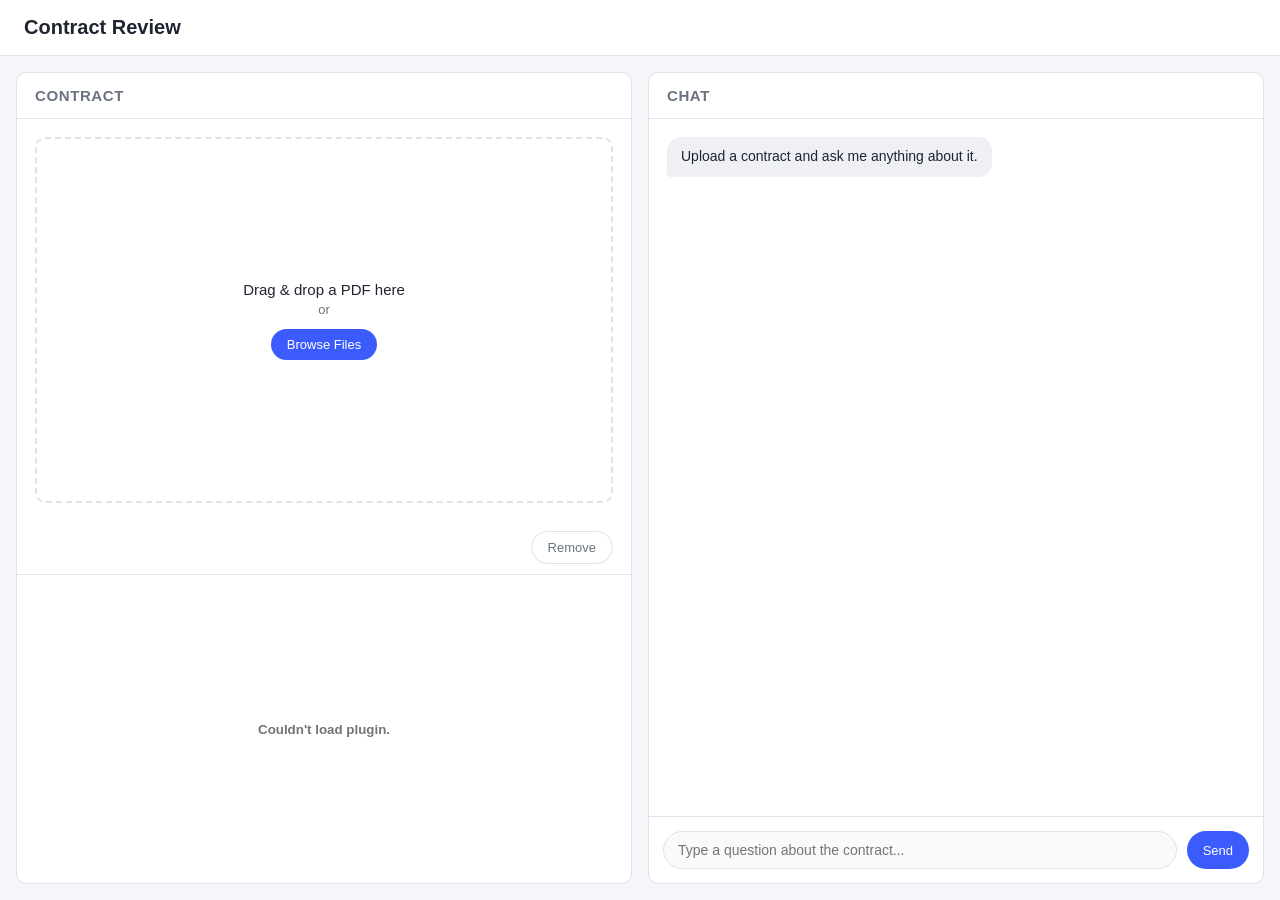
<file: contract-review-app/index.html>
<!DOCTYPE html>
<html lang="en">
<head>
  <meta charset="UTF-8" />
  <meta name="viewport" content="width=device-width, initial-scale=1.0" />
  <title>Contract Review</title>
  <link rel="stylesheet" href="styles.css" />
</head>
<body>
  <header class="app-header">
    <h1>Contract Review</h1>
  </header>

  <main class="app-main">
    <section class="panel contract-panel">
      <div class="panel-header">
        <h2>Contract</h2>
      </div>

      <div id="dropZone" class="drop-zone">
        <input type="file" id="fileInput" accept="application/pdf" hidden />
        <div class="drop-zone-content">
          <p class="drop-zone-title">Drag &amp; drop a PDF here</p>
          <p class="drop-zone-subtitle">or</p>
          <button id="browseBtn" type="button" class="btn">Browse Files</button>
        </div>
      </div>

      <div id="pdfViewer" class="pdf-viewer" hidden>
        <div class="pdf-toolbar">
          <span id="fileName" class="file-name"></span>
          <button id="clearBtn" type="button" class="btn btn-secondary">Remove</button>
        </div>
        <embed id="pdfEmbed" class="pdf-embed" type="application/pdf" />
      </div>
    </section>

    <section class="panel chat-panel">
      <div class="panel-header">
        <h2>Chat</h2>
      </div>

      <div id="chatMessages" class="chat-messages">
        <div class="chat-message assistant">
          <div class="bubble">Upload a contract and ask me anything about it.</div>
        </div>
      </div>

      <form id="chatForm" class="chat-input-row">
        <input
          id="chatInput"
          type="text"
          placeholder="Type a question about the contract..."
          autocomplete="off"
          disabled
        />
        <button type="submit" id="sendBtn" class="btn" disabled>Send</button>
      </form>
    </section>
  </main>

  <script src="script.js"></script>
</body>
</html>
</file>
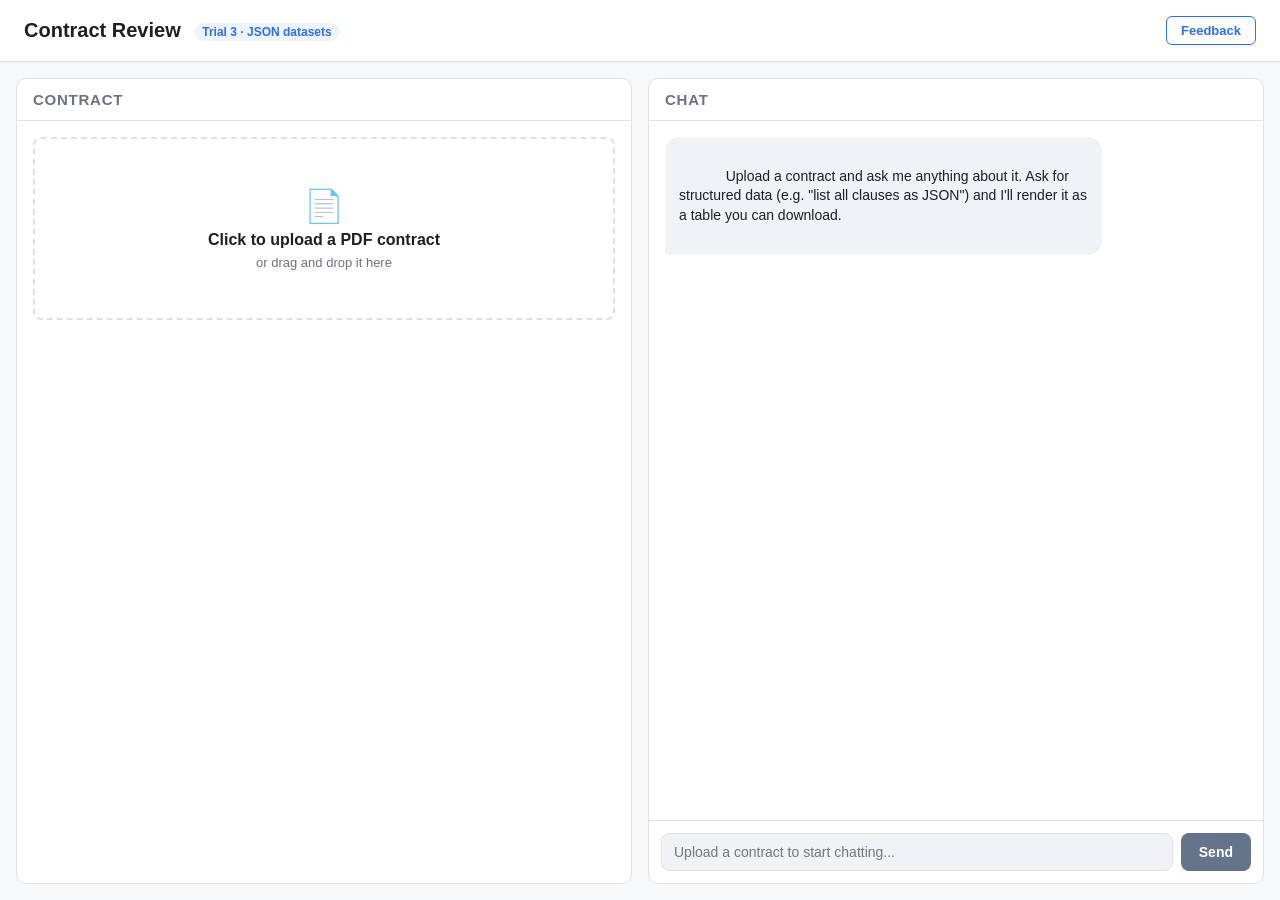
<file: contract_review_application/index.html>
<!DOCTYPE html>
<html lang="en">
<head>
<meta charset="UTF-8">
<meta name="viewport" content="width=device-width, initial-scale=1.0">
<title>Contract Review – Trial 3</title>
<link rel="stylesheet" href="style.css">
</head>
<body>
  <header class="app-header">
    <div class="app-header-bar">
      <h1>Contract Review <span class="header-tag">Trial 3 · JSON datasets</span></h1>
      <nav class="app-nav">
        <button type="button" id="feedback-btn" class="feedback-nav-btn">Feedback</button>
      </nav>
    </div>
  </header>

  <main class="app-main">
    <section class="contract-panel">
      <div class="panel-header">
        <h2>Contract</h2>
      </div>

      <div id="upload-area" class="upload-area">
        <label for="file-input" class="upload-label">
          <span class="upload-icon" aria-hidden="true">&#128196;</span>
          <span class="upload-text">Click to upload a PDF contract</span>
          <span class="upload-subtext">or drag and drop it here</span>
        </label>
        <input type="file" id="file-input" accept="application/pdf" hidden>
      </div>

      <div id="file-info" class="file-info" hidden>
        <span id="file-name" class="file-name"></span>
        <button id="remove-file" class="remove-file-btn" title="Remove file" aria-label="Remove file">&times;</button>
      </div>

      <div id="pdf-preview" class="pdf-preview" hidden>
        <embed id="pdf-embed" type="application/pdf">
      </div>
    </section>

    <section class="chat-panel">
      <div class="panel-header">
        <h2>Chat</h2>
      </div>

      <div id="chat-messages" class="chat-messages">
        <div class="message assistant">
          <div class="message-bubble">
            Upload a contract and ask me anything about it. Ask for structured data (e.g. "list all clauses as JSON") and I'll render it as a table you can download.
          </div>
        </div>
      </div>

      <form id="chat-form" class="chat-input-area">
        <textarea id="chat-input" aria-label="Ask a question about the contract" placeholder="Upload a contract to start chatting..." rows="1" autocomplete="off" disabled></textarea>
        <button type="button" id="send-btn" class="send-btn" disabled>Send</button>
        <button type="button" id="download-responses-btn" class="download-btn" hidden>Download Responses</button>
      </form>
    </section>
  </main>

  <div id="feedback-overlay" class="modal-overlay" hidden>
    <div class="modal" role="dialog" aria-modal="true" aria-labelledby="feedback-title">
      <div class="modal-header">
        <h2 id="feedback-title">Send Feedback</h2>
        <button type="button" id="feedback-close-btn" class="modal-close-btn" aria-label="Close feedback form">&times;</button>
      </div>

      <div class="modal-body">
        <form id="feedback-form" novalidate>
          <div class="field" id="rating-field">
            <span class="field-label" id="feedback-rating-label">Rating <span class="required-mark" aria-hidden="true">*</span></span>
            <div class="star-rating" role="group" aria-labelledby="feedback-rating-label">
              <button type="button" class="star-btn" data-value="1" aria-pressed="false" aria-label="Rate 1 out of 5">★</button>
              <button type="button" class="star-btn" data-value="2" aria-pressed="false" aria-label="Rate 2 out of 5">★</button>
              <button type="button" class="star-btn" data-value="3" aria-pressed="false" aria-label="Rate 3 out of 5">★</button>
              <button type="button" class="star-btn" data-value="4" aria-pressed="false" aria-label="Rate 4 out of 5">★</button>
              <button type="button" class="star-btn" data-value="5" aria-pressed="false" aria-label="Rate 5 out of 5">★</button>
            </div>
            <p class="field-error" id="rating-error" role="alert" hidden>Please select a rating.</p>
          </div>

          <div class="field" id="comment-field">
            <label class="field-label" for="feedback-comment">Feedback <span class="required-mark" aria-hidden="true">*</span></label>
            <textarea id="feedback-comment" name="comment" rows="4" maxlength="2000" placeholder="Tell us what worked well or what we should improve..."></textarea>
            <p class="field-error" id="comment-error" role="alert" hidden>Please enter your feedback.</p>
          </div>

          <div class="field">
            <label class="field-label" for="feedback-name">Name <span class="optional-mark">(optional)</span></label>
            <input type="text" id="feedback-name" name="name" maxlength="100" placeholder="Jane Doe" autocomplete="name">
          </div>

          <div class="field" id="email-field">
            <label class="field-label" for="feedback-email">Email <span class="optional-mark">(optional)</span></label>
            <input type="email" id="feedback-email" name="email" maxlength="254" placeholder="jane@example.com" autocomplete="email">
            <p class="field-error" id="email-error" role="alert" hidden>Please enter a valid email address.</p>
          </div>

          <div id="feedback-status" class="feedback-status" role="status" aria-live="polite" hidden></div>

          <div class="modal-actions">
            <button type="submit" id="feedback-submit-btn" class="feedback-submit-btn">
              <span class="btn-label">Submit Feedback</span>
            </button>
          </div>
        </form>

        <div id="feedback-success" class="feedback-success" role="status" hidden>
          <div class="success-icon" aria-hidden="true">✓</div>
          <p class="success-title">Thanks for your feedback!</p>
          <p class="success-subtext">We appreciate you taking the time to help us improve.</p>
          <div class="modal-actions">
            <button type="button" id="feedback-done-btn" class="feedback-submit-btn">Done</button>
          </div>
        </div>
      </div>
    </div>
  </div>

  <script src="script.js"></script>
</body>
</html>
</file>
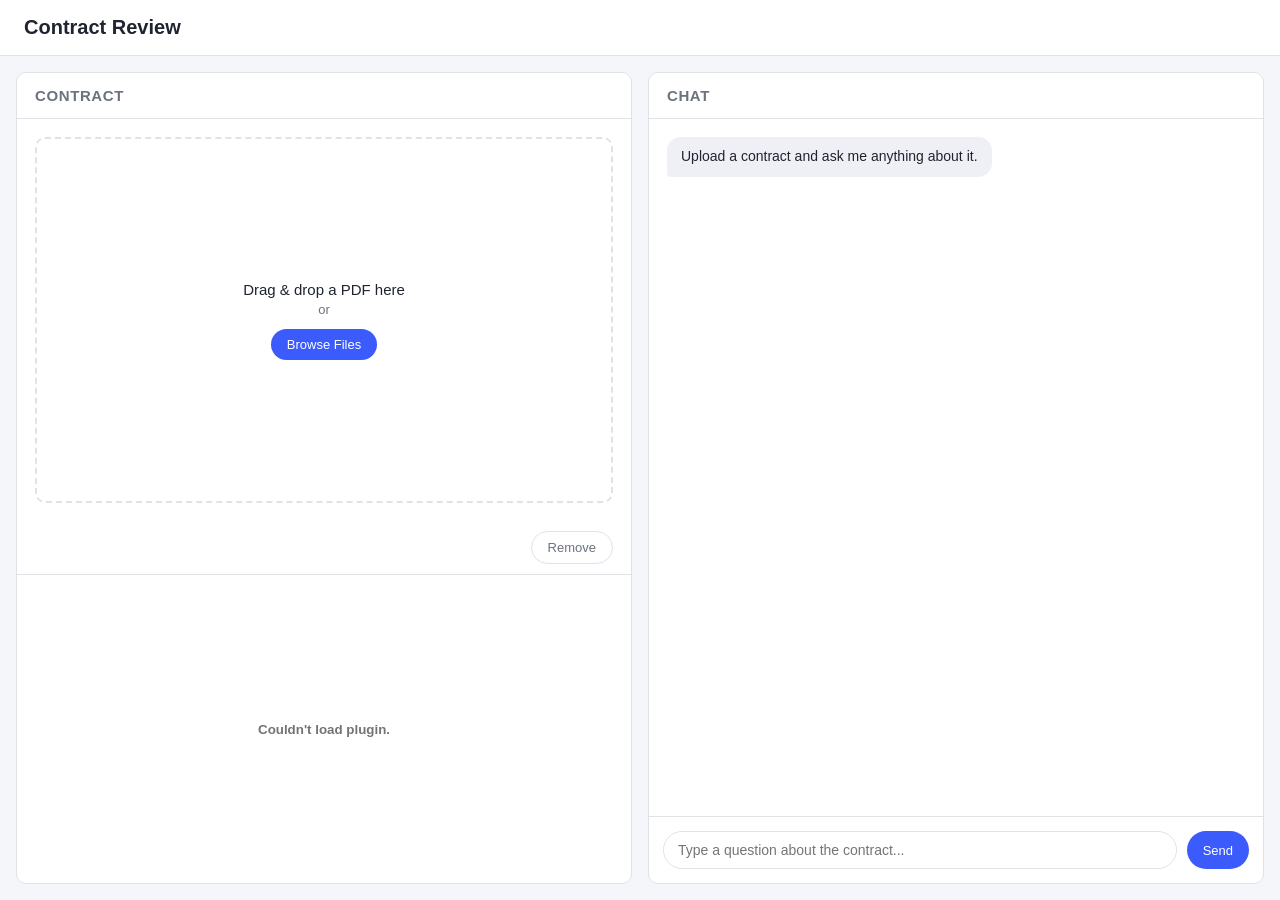
<file: contract-review-app/index1.html>
<!DOCTYPE html>
<html lang="en">
<head>
  <meta charset="UTF-8" />
  <meta name="viewport" content="width=device-width, initial-scale=1.0" />
  <title>Contract Review Tool</title>
  <style>
    :root {
      --color-bg: #f5f6fa;
      --color-surface: #ffffff;
      --color-border: #e0e2e8;
      --color-text: #1f2430;
      --color-text-muted: #6b7280;
      --color-primary: #3b5bfd;
      --color-primary-hover: #2f49d6;
      --color-user-bubble: #3b5bfd;
      --color-assistant-bubble: #eef0f6;
      --radius: 10px;
    }

    * {
      box-sizing: border-box;
    }

    html, body {
      height: 100%;
    }

    body {
      margin: 0;
      font-family: -apple-system, BlinkMacSystemFont, "Segoe UI", Roboto, Helvetica, Arial, sans-serif;
      background: var(--color-bg);
      color: var(--color-text);
      display: flex;
      flex-direction: column;
    }

    .app-header {
      padding: 16px 24px;
      background: var(--color-surface);
      border-bottom: 1px solid var(--color-border);
    }

    .app-header h1 {
      margin: 0;
      font-size: 20px;
      font-weight: 600;
    }

    .app-main {
      flex: 1;
      display: flex;
      gap: 16px;
      padding: 16px;
      min-height: 0;
    }

    .panel {
      flex: 1;
      min-width: 0;
      display: flex;
      flex-direction: column;
      background: var(--color-surface);
      border: 1px solid var(--color-border);
      border-radius: var(--radius);
      overflow: hidden;
    }

    .panel-header {
      padding: 14px 18px;
      border-bottom: 1px solid var(--color-border);
    }

    .panel-header h2 {
      margin: 0;
      font-size: 15px;
      font-weight: 600;
      color: var(--color-text-muted);
      text-transform: uppercase;
      letter-spacing: 0.04em;
    }

    .drop-zone {
      flex: 1;
      margin: 18px;
      border: 2px dashed var(--color-border);
      border-radius: var(--radius);
      display: flex;
      align-items: center;
      justify-content: center;
      cursor: pointer;
      transition: border-color 0.15s ease, background 0.15s ease;
    }

    .drop-zone.dragover {
      border-color: var(--color-primary);
      background: #eef1ff;
    }

    .drop-zone-content {
      text-align: center;
    }

    .drop-zone-title {
      margin: 0 0 4px;
      font-size: 15px;
      font-weight: 500;
    }

    .drop-zone-subtitle {
      margin: 0 0 12px;
      font-size: 13px;
      color: var(--color-text-muted);
    }

    .pdf-viewer {
      flex: 1;
      display: flex;
      flex-direction: column;
      min-height: 0;
    }

    .pdf-toolbar {
      display: flex;
      align-items: center;
      justify-content: space-between;
      padding: 10px 18px;
      border-bottom: 1px solid var(--color-border);
    }

    .file-name {
      font-size: 13px;
      color: var(--color-text-muted);
      overflow: hidden;
      text-overflow: ellipsis;
      white-space: nowrap;
    }

    .pdf-embed {
      flex: 1;
      width: 100%;
      border: none;
    }

    .chat-messages {
      flex: 1;
      overflow-y: auto;
      padding: 18px;
      display: flex;
      flex-direction: column;
      gap: 12px;
    }

    .chat-message {
      display: flex;
    }

    .chat-message.user {
      justify-content: flex-end;
    }

    .chat-message.assistant {
      justify-content: flex-start;
    }

    .bubble {
      max-width: 80%;
      padding: 10px 14px;
      border-radius: 14px;
      font-size: 14px;
      line-height: 1.4;
      white-space: pre-wrap;
      word-wrap: break-word;
    }

    .chat-message.user .bubble {
      background: var(--color-user-bubble);
      color: #fff;
      border-bottom-right-radius: 4px;
    }

    .chat-message.assistant .bubble {
      background: var(--color-assistant-bubble);
      color: var(--color-text);
      border-bottom-left-radius: 4px;
    }

    .chat-message.error .bubble {
      background: #fdf2f2 !important;
      color: #de3535 !important;
      border: 1px solid #f8b4b4;
    }

    .chat-input-row {
      display: flex;
      gap: 10px;
      padding: 14px;
      border-top: 1px solid var(--color-border);
    }

    .chat-input-row input {
      flex: 1;
      padding: 10px 14px;
      border: 1px solid var(--color-border);
      border-radius: 20px;
      font-size: 14px;
      outline: none;
    }

    .chat-input-row input:focus {
      border-color: var(--color-primary);
    }

    .btn {
      padding: 8px 16px;
      border: none;
      border-radius: 20px;
      background: var(--color-primary);
      color: #fff;
      font-size: 13px;
      font-weight: 500;
      cursor: pointer;
      transition: background 0.15s ease;
    }

    .btn:hover {
      background: var(--color-primary-hover);
    }

    .btn-secondary {
      background: var(--color-surface);
      color: var(--color-text-muted);
      border: 1px solid var(--color-border);
    }

    .btn-secondary:hover {
      background: var(--color-bg);
    }

    @keyframes pulseText {
      0% { opacity: 0.6; }
      50% { opacity: 1; }
      100% { opacity: 0.6; }
    }

    .thinking-bubble {
      animation: pulseText 1.5s infinite ease-in-out;
    }

    @media (max-width: 800px) {
      .app-main {
        flex-direction: column;
      }
    }
  </style>
</head>
<body>
  <header class="app-header">
    <h1>Contract Review</h1>
  </header>

  <main class="app-main">
    <section class="panel contract-panel">
      <div class="panel-header">
        <h2>Contract</h2>
      </div>

      <div id="dropZone" class="drop-zone">
        <input type="file" id="fileInput" accept="application/pdf" hidden />
        <div class="drop-zone-content">
          <p class="drop-zone-title">Drag &amp; drop a PDF here</p>
          <p class="drop-zone-subtitle">or</p>
          <button id="browseBtn" type="button" class="btn">Browse Files</button>
        </div>
      </div>

      <div id="pdfViewer" class="pdf-viewer" hidden>
        <div class="pdf-toolbar">
          <span id="fileName" class="file-name"></span>
          <button id="clearBtn" type="button" class="btn btn-secondary">Remove</button>
        </div>
        <embed id="pdfEmbed" class="pdf-embed" type="application/pdf" />
      </div>
    </section>

    <section class="panel chat-panel">
      <div class="panel-header">
        <h2>Chat</h2>
      </div>

      <div id="chatMessages" class="chat-messages">
        <div class="chat-message assistant">
          <div class="bubble">Upload a contract and ask me anything about it.</div>
        </div>
      </div>

      <form id="chatForm" class="chat-input-row">
        <input
          id="chatInput"
          type="text"
          placeholder="Type a question about the contract..."
          autocomplete="off"
        />
        <button type="button" id="sendBtn" class="btn">Send</button>
      </form>
    </section>
  </main>

  <script>
    (() => {
      const dropZone = document.getElementById("dropZone");
      const fileInput = document.getElementById("fileInput");
      const browseBtn = document.getElementById("browseBtn");
      const pdfViewer = document.getElementById("pdfViewer");
      const pdfEmbed = document.getElementById("pdfEmbed");
      const fileName = document.getElementById("fileName");
      const clearBtn = document.getElementById("clearBtn");

      const chatInput = document.getElementById("chatInput");
      const chatMessages = document.getElementById("chatMessages");
      const sendBtn = document.getElementById("sendBtn");

      // Production webhook URL for this workflow. Requires the workflow's
      // "Active" toggle to be on in the n8n editor. While testing, you can
      // swap this for the /webhook-test/ URL, but that one only answers a
      // single request after clicking "Execute workflow" on the canvas.
      const N8N_WEBHOOK_URL = "https://jyotiv99.app.n8n.cloud/webhook/691fc3ff-53e1-465b-8b17-363c9a5cce45";
      let currentObjectUrl = null;
      let selectedFile = null;

      function loadPdf(file) {
        if (!file || file.type !== "application/pdf") {
          alert("Please upload a PDF file.");
          return;
        }

        if (currentObjectUrl) {
          URL.revokeObjectURL(currentObjectUrl);
        }

        selectedFile = file;
        currentObjectUrl = URL.createObjectURL(file);
        pdfEmbed.setAttribute("src", currentObjectUrl);
        fileName.textContent = file.name;

        dropZone.hidden = true;
        pdfViewer.hidden = false;
      }

      function clearPdf() {
        if (currentObjectUrl) {
          URL.revokeObjectURL(currentObjectUrl);
          currentObjectUrl = null;
        }
        selectedFile = null;
        pdfEmbed.removeAttribute("src");
        fileInput.value = "";
        pdfViewer.hidden = true;
        dropZone.hidden = false;
      }

      // Open file browser when clicking the button or the zone text
      browseBtn.addEventListener("click", (e) => {
        e.stopPropagation();
        fileInput.click();
      });
      
      dropZone.addEventListener("click", () => {
        fileInput.click();
      });

      // FIXED: Correctly extracts the specific single file item [0]
      fileInput.addEventListener("change", () => {
        if (fileInput.files && fileInput.files[0]) {
          loadPdf(fileInput.files[0]);
        }
      });

      clearBtn.addEventListener("click", clearPdf);

      ["dragenter", "dragover"].forEach((eventName) => {
        dropZone.addEventListener(eventName, (e) => {
          e.preventDefault();
          e.stopPropagation();
          dropZone.classList.add("dragover");
        });
      });

      ["dragleave", "drop"].forEach((eventName) => {
        dropZone.addEventListener(eventName, (e) => {
          e.preventDefault();
          e.stopPropagation();
          dropZone.classList.remove("dragover");
        });
      });

      dropZone.addEventListener("drop", (e) => {
        const file = e.dataTransfer.files && e.dataTransfer.files[0];
        if (file) {
          loadPdf(file);
        }
      });

      function addMessage(text, role, isThinking = false) {
        const messageEl = document.createElement("div");
        messageEl.className = `chat-message ${role}`;

        const bubble = document.createElement("div");
        bubble.className = isThinking ? "bubble thinking-bubble" : "bubble";
        bubble.textContent = text;

        messageEl.appendChild(bubble);
        chatMessages.appendChild(messageEl);
        chatMessages.scrollTop = chatMessages.scrollHeight;
        return messageEl;
      }

      function extractReplyText(data) {
        if (typeof data === "string") return data;
        if (Array.isArray(data)) return extractReplyText(data[0]);
        if (data && typeof data === "object") {
          return (
            data.reply ||
            data.response ||
            data.message ||
            data.output ||
            data.text ||
            JSON.stringify(data)
          );
        }
        return "Received an empty response from the workflow.";
      }

      async function sendMessage() {
        const text = chatInput.value.trim();
        if (!text) return;

        addMessage(text, "user");
        chatInput.value = "";

        const thinkingEl = addMessage("Thinking...", "assistant", true);

        try {
          // Sent as multipart/form-data (not JSON) so the actual PDF bytes
          // reach the workflow under the "data" field, matching the Webhook
          // node's "Field Name for Binary Data" setting. Do not set a
          // Content-Type header here: fetch generates the multipart
          // boundary itself when the body is a FormData instance.
          const formData = new FormData();
          formData.append("message", text);
          if (selectedFile) {
            formData.append("data", selectedFile, selectedFile.name);
          }

          const response = await fetch(N8N_WEBHOOK_URL, {
            method: "POST",
            body: formData,
          });

          if (!response.ok) {
            throw new Error(`Workflow returned ${response.status} ${response.statusText}`);
          }

          const contentType = response.headers.get("content-type") || "";
          const data = contentType.includes("application/json")
            ? await response.json()
            : await response.text();

          thinkingEl.remove();
          addMessage(extractReplyText(data), "assistant");
        } catch (err) {
          thinkingEl.remove();
          addMessage(`Could not reach the workflow: ${err.message}`, "error");
        }
      }

      sendBtn.addEventListener("click", sendMessage);
      chatInput.addEventListener("keydown", (e) => {
        if (e.key === "Enter") {
          e.preventDefault();
          sendMessage();
        }
      });
    })();
  </script>
</body>
</html>
</file>
<file: contract-review-app/styles.css>
:root {
  --color-bg: #f5f6fa;
  --color-surface: #ffffff;
  --color-border: #e0e2e8;
  --color-text: #1f2430;
  --color-text-muted: #6b7280;
  --color-primary: #3b5bfd;
  --color-primary-hover: #2f49d6;
  --color-user-bubble: #3b5bfd;
  --color-assistant-bubble: #eef0f6;
  --radius: 10px;
}

* {
  box-sizing: border-box;
}

html, body {
  height: 100%;
}

body {
  margin: 0;
  font-family: -apple-system, BlinkMacSystemFont, "Segoe UI", Roboto, Helvetica, Arial, sans-serif;
  background: var(--color-bg);
  color: var(--color-text);
  display: flex;
  flex-direction: column;
}

.app-header {
  padding: 16px 24px;
  background: var(--color-surface);
  border-bottom: 1px solid var(--color-border);
}

.app-header h1 {
  margin: 0;
  font-size: 20px;
  font-weight: 600;
}

.app-main {
  flex: 1;
  display: flex;
  gap: 16px;
  padding: 16px;
  min-height: 0;
}

.panel {
  flex: 1;
  min-width: 0;
  display: flex;
  flex-direction: column;
  background: var(--color-surface);
  border: 1px solid var(--color-border);
  border-radius: var(--radius);
  overflow: hidden;
}

.panel-header {
  padding: 14px 18px;
  border-bottom: 1px solid var(--color-border);
}

.panel-header h2 {
  margin: 0;
  font-size: 15px;
  font-weight: 600;
  color: var(--color-text-muted);
  text-transform: uppercase;
  letter-spacing: 0.04em;
}

/* Contract panel */

.contract-panel {
  flex: 1;
}

.drop-zone {
  flex: 1;
  margin: 18px;
  border: 2px dashed var(--color-border);
  border-radius: var(--radius);
  display: flex;
  align-items: center;
  justify-content: center;
  cursor: pointer;
  transition: border-color 0.15s ease, background 0.15s ease;
}

.drop-zone.dragover {
  border-color: var(--color-primary);
  background: #eef1ff;
}

.drop-zone-content {
  text-align: center;
}

.drop-zone-title {
  margin: 0 0 4px;
  font-size: 15px;
  font-weight: 500;
}

.drop-zone-subtitle {
  margin: 0 0 12px;
  font-size: 13px;
  color: var(--color-text-muted);
}

.pdf-viewer {
  flex: 1;
  display: flex;
  flex-direction: column;
  min-height: 0;
}

.pdf-toolbar {
  display: flex;
  align-items: center;
  justify-content: space-between;
  padding: 10px 18px;
  border-bottom: 1px solid var(--color-border);
}

.file-name {
  font-size: 13px;
  color: var(--color-text-muted);
  overflow: hidden;
  text-overflow: ellipsis;
  white-space: nowrap;
}

.pdf-embed {
  flex: 1;
  width: 100%;
  border: none;
}

/* Chat panel */

.chat-panel {
  flex: 1;
}

.chat-messages {
  flex: 1;
  overflow-y: auto;
  padding: 18px;
  display: flex;
  flex-direction: column;
  gap: 12px;
}

.chat-message {
  display: flex;
}

.chat-message.user {
  justify-content: flex-end;
}

.chat-message.assistant {
  justify-content: flex-start;
}

.bubble {
  max-width: 80%;
  padding: 10px 14px;
  border-radius: 14px;
  font-size: 14px;
  line-height: 1.4;
  white-space: pre-wrap;
  word-wrap: break-word;
}

.chat-message.user .bubble {
  background: var(--color-user-bubble);
  color: #fff;
  border-bottom-right-radius: 4px;
}

.chat-message.assistant .bubble {
  background: var(--color-assistant-bubble);
  color: var(--color-text);
  border-bottom-left-radius: 4px;
}

.chat-message.error .bubble {
  background: #fdf2f2 !important;
  color: #de3535 !important;
  border: 1px solid #f8b4b4;
}

@keyframes pulseText {
  0% { opacity: 0.6; }
  50% { opacity: 1; }
  100% { opacity: 0.6; }
}

.thinking-bubble {
  animation: pulseText 1.5s infinite ease-in-out;
}

.chat-input-row {
  display: flex;
  gap: 10px;
  padding: 14px;
  border-top: 1px solid var(--color-border);
}

.chat-input-row input {
  flex: 1;
  padding: 10px 14px;
  border: 1px solid var(--color-border);
  border-radius: 20px;
  font-size: 14px;
  outline: none;
}

.chat-input-row input:focus {
  border-color: var(--color-primary);
}

/* Buttons */

.btn {
  padding: 8px 16px;
  border: none;
  border-radius: 20px;
  background: var(--color-primary);
  color: #fff;
  font-size: 13px;
  font-weight: 500;
  cursor: pointer;
  transition: background 0.15s ease;
}

.btn:hover {
  background: var(--color-primary-hover);
}

.btn-secondary {
  background: var(--color-surface);
  color: var(--color-text-muted);
  border: 1px solid var(--color-border);
}

.btn-secondary:hover {
  background: var(--color-bg);
}

/* Responsive */

@media (max-width: 800px) {
  .app-main {
    flex-direction: column;
  }
}
</file>
<file: contract_review_application/style.css>
* {
  box-sizing: border-box;
}

[hidden] {
  display: none !important;
}

:root {
  --border-color: #e0e0e0;
  --bg-color: #f7f8fa;
  --panel-bg: #ffffff;
  --accent-color: #2f6feb;
  --accent-hover: #2558c4;
  --text-color: #1c1f23;
  --muted-text: #6b7280;
  --muted-bg: #f0f2f5;
  --highlight-bg: #eef4ff;
  --reasoning-color: #6600cc;
}

body {
  margin: 0;
  font-family: -apple-system, BlinkMacSystemFont, "Segoe UI", Roboto, Helvetica, Arial, sans-serif;
  color: var(--text-color);
  background: var(--bg-color);
  height: 100vh;
  display: flex;
  flex-direction: column;
}

.app-header {
  padding: 16px 24px;
  background: var(--panel-bg);
  border-bottom: 1px solid var(--border-color);
}

.app-header-bar {
  display: flex;
  align-items: center;
  justify-content: space-between;
  gap: 16px;
}

.app-header h1 {
  margin: 0;
  font-size: 20px;
}

.feedback-nav-btn {
  padding: 6px 14px;
  border: 1px solid var(--accent-color);
  border-radius: 6px;
  background: var(--panel-bg);
  color: var(--accent-color);
  font-size: 13px;
  font-weight: 600;
  cursor: pointer;
  white-space: nowrap;
}

.feedback-nav-btn:hover {
  background: var(--accent-color);
  color: #fff;
}

.app-main {
  flex: 1;
  display: flex;
  gap: 16px;
  padding: 16px;
  overflow: hidden;
}

.contract-panel,
.chat-panel {
  flex: 1;
  display: flex;
  flex-direction: column;
  background: var(--panel-bg);
  border: 1px solid var(--border-color);
  border-radius: 10px;
  overflow: hidden;
  min-width: 0;
}

.panel-header {
  padding: 12px 16px;
  border-bottom: 1px solid var(--border-color);
}

.panel-header h2 {
  margin: 0;
  font-size: 15px;
  color: var(--muted-text);
  text-transform: uppercase;
  letter-spacing: 0.05em;
}

/* Upload area */
.upload-area {
  margin: 16px;
  border: 2px dashed var(--border-color);
  border-radius: 8px;
  transition: border-color 0.15s ease, background 0.15s ease;
}

.upload-area.dragover {
  border-color: var(--accent-color);
  background: var(--highlight-bg);
}

.upload-label {
  display: flex;
  flex-direction: column;
  align-items: center;
  justify-content: center;
  gap: 6px;
  padding: 48px 16px;
  cursor: pointer;
  text-align: center;
}

.upload-icon {
  font-size: 32px;
}

.upload-text {
  font-weight: 600;
}

.upload-subtext {
  font-size: 13px;
  color: var(--muted-text);
}

/* File info bar */
.file-info {
  display: flex;
  align-items: center;
  justify-content: space-between;
  margin: 0 16px 12px;
  padding: 8px 12px;
  background: var(--muted-bg);
  border-radius: 6px;
  font-size: 14px;
}

.file-name {
  overflow: hidden;
  text-overflow: ellipsis;
  white-space: nowrap;
}

.remove-file-btn {
  border: none;
  background: none;
  font-size: 18px;
  line-height: 1;
  cursor: pointer;
  color: var(--muted-text);
  padding: 0 4px;
}

.remove-file-btn:hover {
  color: #d64545;
}

/* PDF preview */
.pdf-preview {
  flex: 1;
  margin: 0 16px 16px;
  border: 1px solid var(--border-color);
  border-radius: 6px;
  overflow: hidden;
}

#pdf-embed {
  width: 100%;
  height: 100%;
  border: none;
}

/* Chat */
.chat-messages {
  flex: 1;
  padding: 16px;
  overflow-y: auto;
  display: flex;
  flex-direction: column;
  gap: 12px;
}

.message {
  display: flex;
}

.message.user {
  justify-content: flex-end;
}

.message.assistant {
  justify-content: flex-start;
}

.message-bubble {
  max-width: 75%;
  padding: 10px 14px;
  border-radius: 14px;
  line-height: 1.4;
  font-size: 14px;
  white-space: pre-wrap;
  word-wrap: break-word;
}

.message.user .message-bubble {
  background: var(--accent-color);
  color: #fff;
  border-bottom-right-radius: 4px;
}

.message.assistant .message-bubble {
  background: var(--muted-bg);
  color: var(--text-color);
  border-bottom-left-radius: 4px;
}

.status-bubble {
  font-style: italic;
  color: var(--muted-text);
}

.message.error {
  justify-content: flex-start;
}

.message.error .message-bubble {
  background: #fdecea;
  color: #b3261e;
  border-bottom-left-radius: 4px;
}

.chat-input-area {
  display: flex;
  gap: 8px;
  padding: 12px;
  border-top: 1px solid var(--border-color);
}

#chat-input {
  flex: 1;
  resize: none;
  padding: 10px 12px;
  border: 1px solid var(--border-color);
  border-radius: 8px;
  font-family: inherit;
  font-size: 14px;
  max-height: 120px;
}

#chat-input:focus {
  outline: none;
  border-color: var(--accent-color);
}

#chat-input:disabled {
  background: var(--muted-bg);
  color: var(--muted-text);
  cursor: not-allowed;
}

.send-btn {
  padding: 0 18px;
  border: none;
  border-radius: 8px;
  background: var(--accent-color);
  color: #fff;
  font-size: 14px;
  font-weight: 600;
  cursor: pointer;
}

.send-btn:hover {
  background: var(--accent-hover);
}

.send-btn:disabled {
  background: #64748b;
  cursor: not-allowed;
}

@media (max-width: 800px) {
  .app-main {
    flex-direction: column;
  }
}

/* Trial 3: JSON dataset rendering */
.header-tag {
  margin-left: 8px;
  padding: 2px 8px;
  border-radius: 999px;
  background: var(--highlight-bg);
  color: var(--accent-color);
  font-size: 12px;
  font-weight: 600;
  vertical-align: middle;
}

.message.assistant .message-bubble.dataset-bubble {
  max-width: 100%;
  width: 100%;
  white-space: normal;
  display: flex;
  flex-direction: column;
  gap: 10px;
}

.dataset-note {
  white-space: pre-wrap;
}

.dataset-meta {
  font-size: 12px;
  color: var(--muted-text);
}

.dataset-table-wrap {
  max-height: 320px;
  overflow: auto;
  border: 1px solid var(--border-color);
  border-radius: 6px;
  background: var(--panel-bg);
}

.dataset-table {
  width: 100%;
  border-collapse: collapse;
  font-size: 13px;
}

.dataset-table th,
.dataset-table td {
  padding: 6px 10px;
  border-bottom: 1px solid var(--border-color);
  text-align: left;
  vertical-align: top;
  white-space: pre-wrap;
  word-break: break-word;
}

.dataset-table th {
  position: sticky;
  top: 0;
  background: var(--bg-color);
  font-weight: 600;
  white-space: nowrap;
}

.dataset-table tbody tr:nth-child(even) {
  background: #fafbfc;
}

.dataset-json {
  margin: 0;
  max-height: 320px;
  overflow: auto;
  padding: 10px 12px;
  border: 1px solid var(--border-color);
  border-radius: 6px;
  background: var(--panel-bg);
  font-family: ui-monospace, SFMono-Regular, Menlo, Consolas, monospace;
  font-size: 12px;
  white-space: pre;
}

.dataset-actions {
  display: flex;
  flex-wrap: wrap;
  gap: 8px;
}

.download-btn {
  padding: 6px 12px;
  border: 1px solid var(--accent-color);
  border-radius: 6px;
  background: var(--panel-bg);
  color: var(--accent-color);
  font-size: 13px;
  font-weight: 600;
  cursor: pointer;
}

.download-btn:hover {
  background: var(--accent-color);
  color: #fff;
}

/* Feedback modal */
.modal-overlay {
  position: fixed;
  inset: 0;
  background: rgba(7, 10, 14, 0.45);
  display: flex;
  align-items: center;
  justify-content: center;
  padding: 16px;
  z-index: 1000;
  opacity: 0;
  transition: opacity 150ms ease-in;
}

.modal-overlay.visible {
  opacity: 1;
  transition: opacity 200ms ease-out;
}

.modal {
  width: 100%;
  max-width: 420px;
  max-height: calc(100vh - 32px);
  overflow-y: auto;
  background: var(--panel-bg);
  border: 1px solid var(--border-color);
  border-radius: 12px;
  box-shadow: 0 12px 32px rgba(7, 10, 14, 0.18);
  transform: translateY(8px) scale(0.98);
  transition: transform 150ms ease-in;
}

.modal-overlay.visible .modal {
  transform: translateY(0) scale(1);
  transition: transform 200ms ease-out;
}

.modal-header {
  display: flex;
  align-items: center;
  justify-content: space-between;
  padding: 16px 20px;
  border-bottom: 1px solid var(--border-color);
}

.modal-header h2 {
  margin: 0;
  font-size: 17px;
  font-weight: 600;
}

.modal-close-btn {
  border: none;
  background: none;
  font-size: 20px;
  line-height: 1;
  color: var(--muted-text);
  cursor: pointer;
  padding: 4px 8px;
  border-radius: 6px;
}

.modal-close-btn:hover {
  background: var(--muted-bg);
  color: var(--text-color);
}

.modal-body {
  padding: 20px;
}

#feedback-form {
  display: flex;
  flex-direction: column;
  gap: 16px;
}

.field {
  display: flex;
  flex-direction: column;
  gap: 6px;
}

.field-label {
  font-size: 13px;
  font-weight: 600;
  color: var(--text-color);
}

.required-mark {
  color: #b3261e;
}

.optional-mark {
  font-weight: 400;
  color: var(--muted-text);
}

.field input[type='text'],
.field input[type='email'],
.field textarea {
  padding: 10px 12px;
  border: 1px solid var(--border-color);
  border-radius: 8px;
  font-family: inherit;
  font-size: 14px;
  resize: vertical;
}

.field input:focus,
.field textarea:focus {
  outline: none;
  border-color: var(--accent-color);
}

.field.has-error input,
.field.has-error textarea {
  border-color: #b3261e;
}

.field-error {
  margin: 0;
  font-size: 12px;
  color: #b3261e;
}

.star-rating {
  display: flex;
  gap: 4px;
}

.star-btn {
  border: none;
  background: none;
  font-size: 28px;
  line-height: 1;
  color: var(--border-color);
  cursor: pointer;
  padding: 2px;
  border-radius: 4px;
  transition: color 100ms ease-out, transform 100ms ease-out;
}

.star-btn:hover,
.star-btn:focus-visible {
  color: var(--accent-color);
  outline: none;
}

.star-btn:focus-visible {
  box-shadow: 0 0 0 2px var(--highlight-bg);
}

.star-btn.filled {
  color: #ffaa33;
}

.feedback-status {
  padding: 10px 12px;
  border-radius: 8px;
  font-size: 13px;
}

.feedback-status.error {
  background: #fdecea;
  color: #b3261e;
}

.modal-actions {
  display: flex;
  justify-content: flex-end;
}

.feedback-submit-btn {
  display: inline-flex;
  align-items: center;
  gap: 8px;
  padding: 10px 20px;
  border: none;
  border-radius: 8px;
  background: var(--accent-color);
  color: #fff;
  font-size: 14px;
  font-weight: 600;
  cursor: pointer;
}

.feedback-submit-btn:hover {
  background: var(--accent-hover);
}

.feedback-submit-btn:disabled {
  background: #64748b;
  cursor: not-allowed;
}

.btn-spinner {
  width: 14px;
  height: 14px;
  border: 2px solid rgba(255, 255, 255, 0.4);
  border-top-color: #fff;
  border-radius: 50%;
  animation: feedback-spin 700ms linear infinite;
}

@keyframes feedback-spin {
  to {
    transform: rotate(360deg);
  }
}

.feedback-success {
  display: flex;
  flex-direction: column;
  align-items: center;
  text-align: center;
  gap: 8px;
  padding: 24px 8px 8px;
}

.success-icon {
  width: 40px;
  height: 40px;
  border-radius: 50%;
  background: #e7f6e7;
  color: #0d720a;
  display: flex;
  align-items: center;
  justify-content: center;
  font-size: 20px;
  font-weight: 700;
}

.success-title {
  margin: 0;
  font-size: 16px;
  font-weight: 600;
}

.success-subtext {
  margin: 0 0 8px;
  font-size: 13px;
  color: var(--muted-text);
}

@media (max-width: 480px) {
  .app-header-bar {
    flex-wrap: wrap;
  }
}

/* Structured chat reply: Response / Citation / Reasoning */
.message.assistant .message-bubble.structured-bubble {
  max-width: 90%;
  white-space: normal;
}

.structured-section + .structured-rule {
  margin-top: 10px;
}

.structured-rule {
  border: none;
  border-top: 1px solid var(--border-color);
  margin: 10px 0;
}

.structured-label {
  font-size: 11px;
  font-weight: 700;
  text-transform: uppercase;
  letter-spacing: 0.05em;
  color: var(--muted-text);
  margin-bottom: 4px;
}

.structured-text {
  white-space: pre-wrap;
  word-wrap: break-word;
}

.citation-list {
  margin: 0;
  padding-left: 18px;
  display: flex;
  flex-direction: column;
  gap: 4px;
  font-size: 13px;
}

.citation-list li {
  white-space: pre-wrap;
  word-wrap: break-word;
}

.reasoning-text {
  color: var(--reasoning-color);
  font-style: italic;
}
</file>
